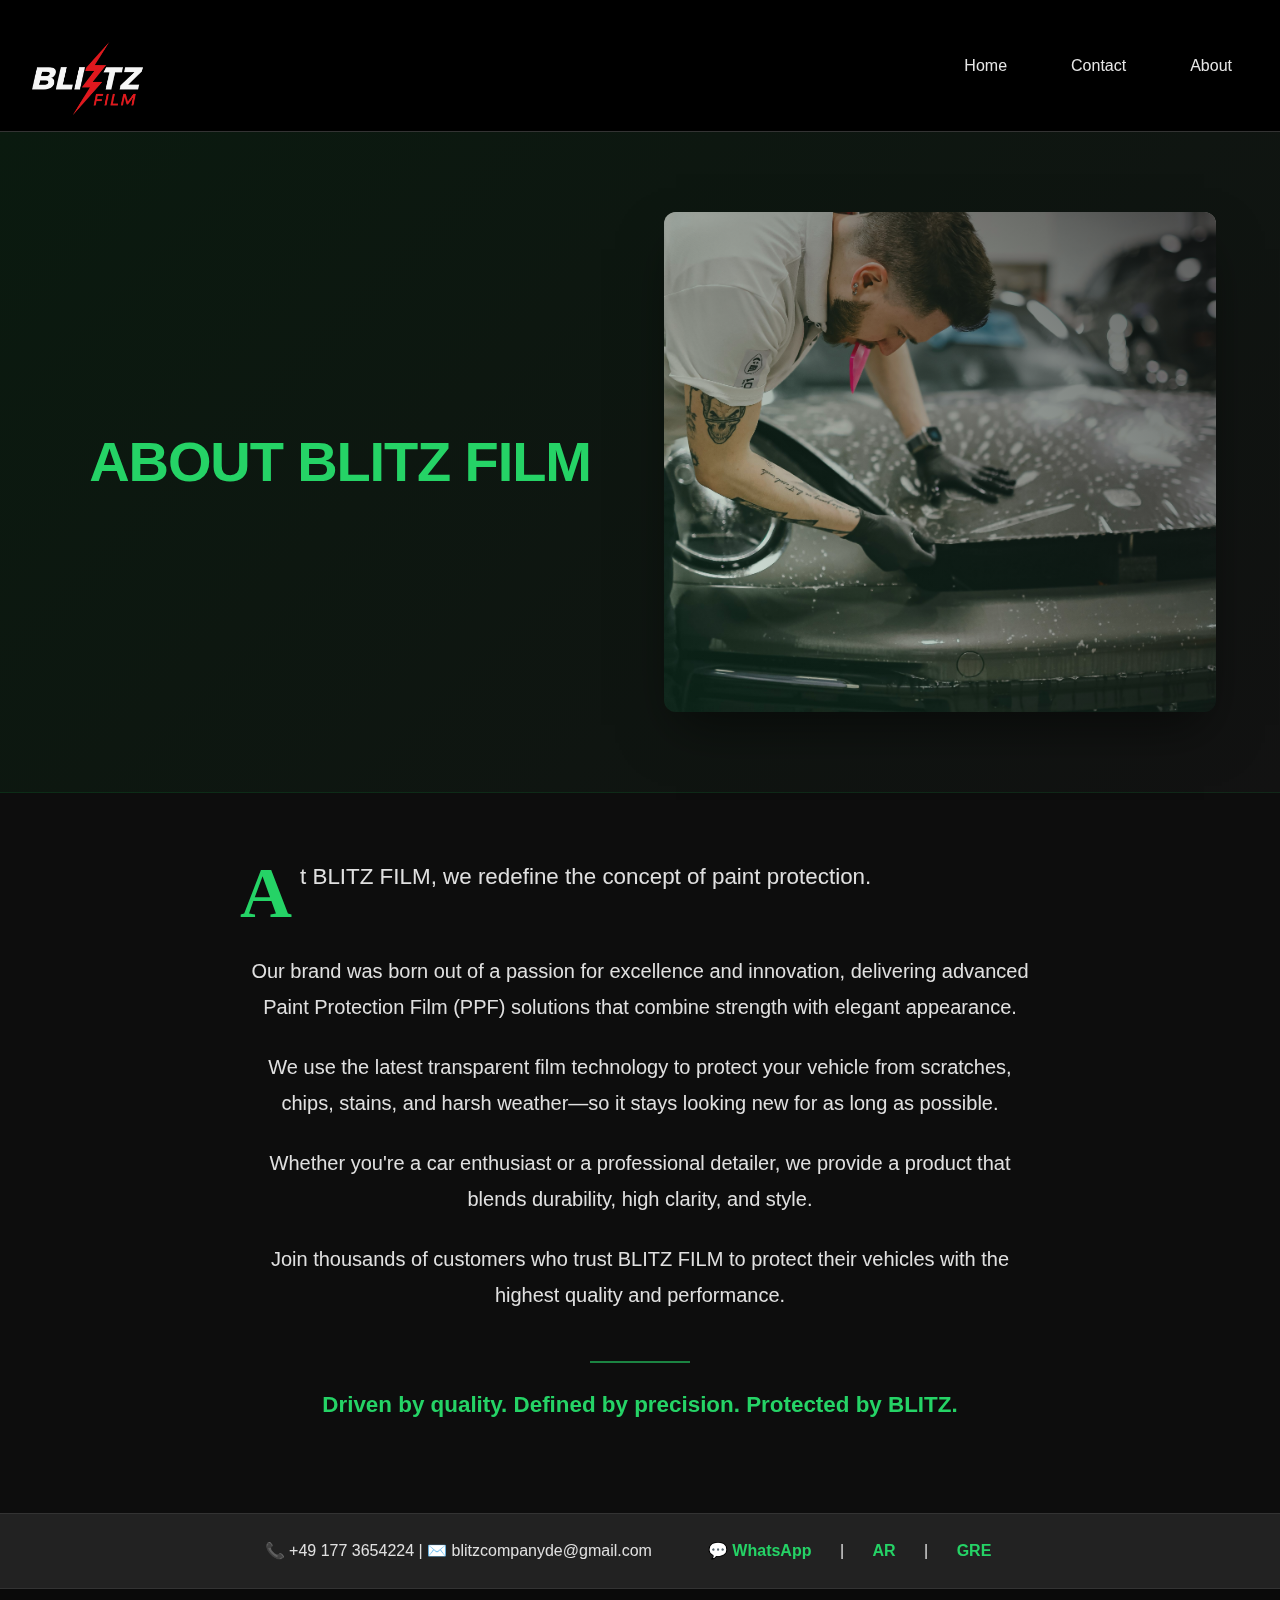
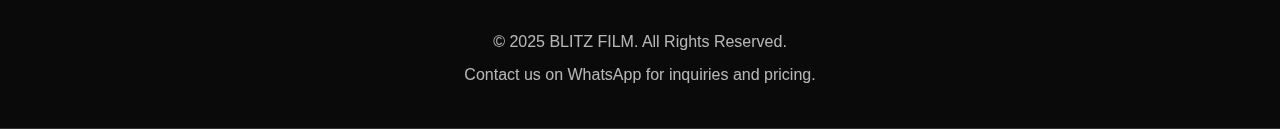
<file: about.html>
<!DOCTYPE html>
<html lang="en">
<head>
  <meta charset="UTF-8" />
  <meta name="viewport" content="width=device-width, initial-scale=1.0" />
  <title>About BLITZ FILM</title>

  <!-- Fonts & Global CSS -->
  <link rel="preconnect" href="https://fonts.googleapis.com" />
  <link href="https://fonts.googleapis.com/css2?family=Poppins:wght@300;400;600;800&display=swap" rel="stylesheet" />

  <!-- المهم: ضع style.css أولاً ثم about.css -->
  <link rel="stylesheet" href="style/style.css" />
  <link rel="stylesheet" href="style/about.css" />
</head>

<body>
  <!-- ===== Header ===== -->
  <header>
  <header>
    <div class="header-container">
      <img src="images/blitzfilm12.png" alt="BLITZ FILM logo" class="logo" />
      <nav role="navigation" aria-label="Main navigation">
        <button class="hamburger" aria-label="Toggle navigation menu" aria-expanded="false" aria-controls="nav-links"
          onclick="toggleMenu()">
          ☰
        </button>
        <div class="nav-links" id="nav-links">
          <a href="index.html">Home</a>
          <a href="contact.html">Contact</a>
          <a href="about.html">About</a>
        </div>
      </nav>
    </div>
  </header>

  <main>
    <!-- ===== Hero ===== -->
    <section class="hero-container">
      <div class="hero-text">About BLITZ FILM</div>
      <div class="hero-image">
        <img src="images/about.jpg" alt="About BLITZ FILM" />
      </div>
    </section>

    <!-- ===== About Text ===== -->
    <section class="about-text-container">
      <p><span class="bigA">A</span>t BLITZ FILM, we redefine the concept of paint protection.</p>
      <p>Our brand was born out of a passion for excellence and innovation, delivering advanced Paint Protection Film (PPF) solutions that combine strength with elegant appearance.</p>
      <p>We use the latest transparent film technology to protect your vehicle from scratches, chips, stains, and harsh weather—so it stays looking new for as long as possible.</p>
      <p>Whether you're a car enthusiast or a professional detailer, we provide a product that blends durability, high clarity, and style.</p>
      <p>Join thousands of customers who trust BLITZ FILM to protect their vehicles with the highest quality and performance.</p>
      <p class="highlight">Driven by quality. Defined by precision. Protected by BLITZ.</p>
    </section>
  </main>

  <!-- ===== Footer ===== -->
  <footer>
    <div class="top-contact-bar">
      <div class="container">
        📞 +49 177 3654224 | ✉️ blitzcompanyde@gmail.com
        <span class="lang-links">
          <a href="https://wa.me/491773654224" target="_blank">💬 WhatsApp</a> |
          <a href="#">AR</a> | <a href="#">GRE</a>
        </span>
      </div>
    </div>
    <div class="footer-content">
      <div class="container">
        <p>&copy; 2025 BLITZ FILM. All Rights Reserved.</p>
        <p>Contact us on WhatsApp for inquiries and pricing.</p>
      </div>
    </div>

  <!-- ===== Shared JavaScript (ضروري لقائمة الموبايل) ===== -->
  <script src="scripts/script.js"></script>
</body>
</html>
</file>
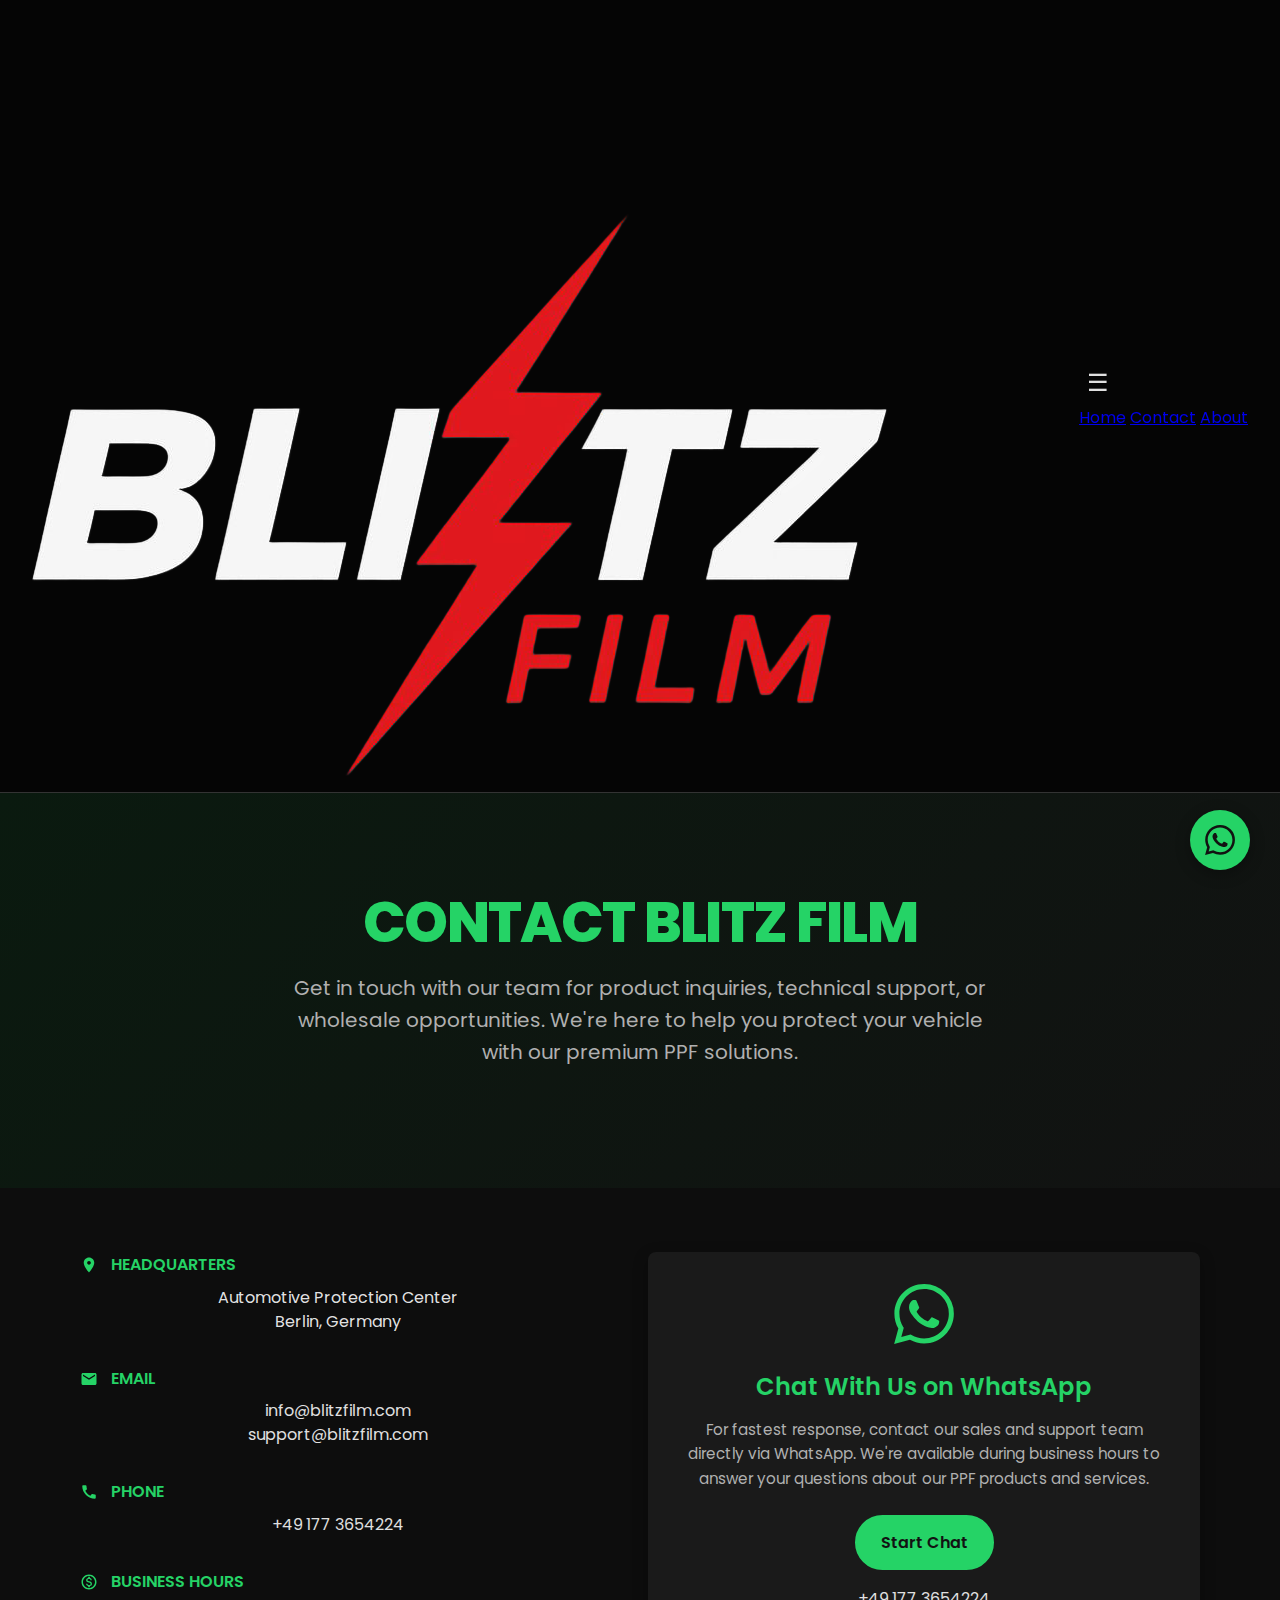
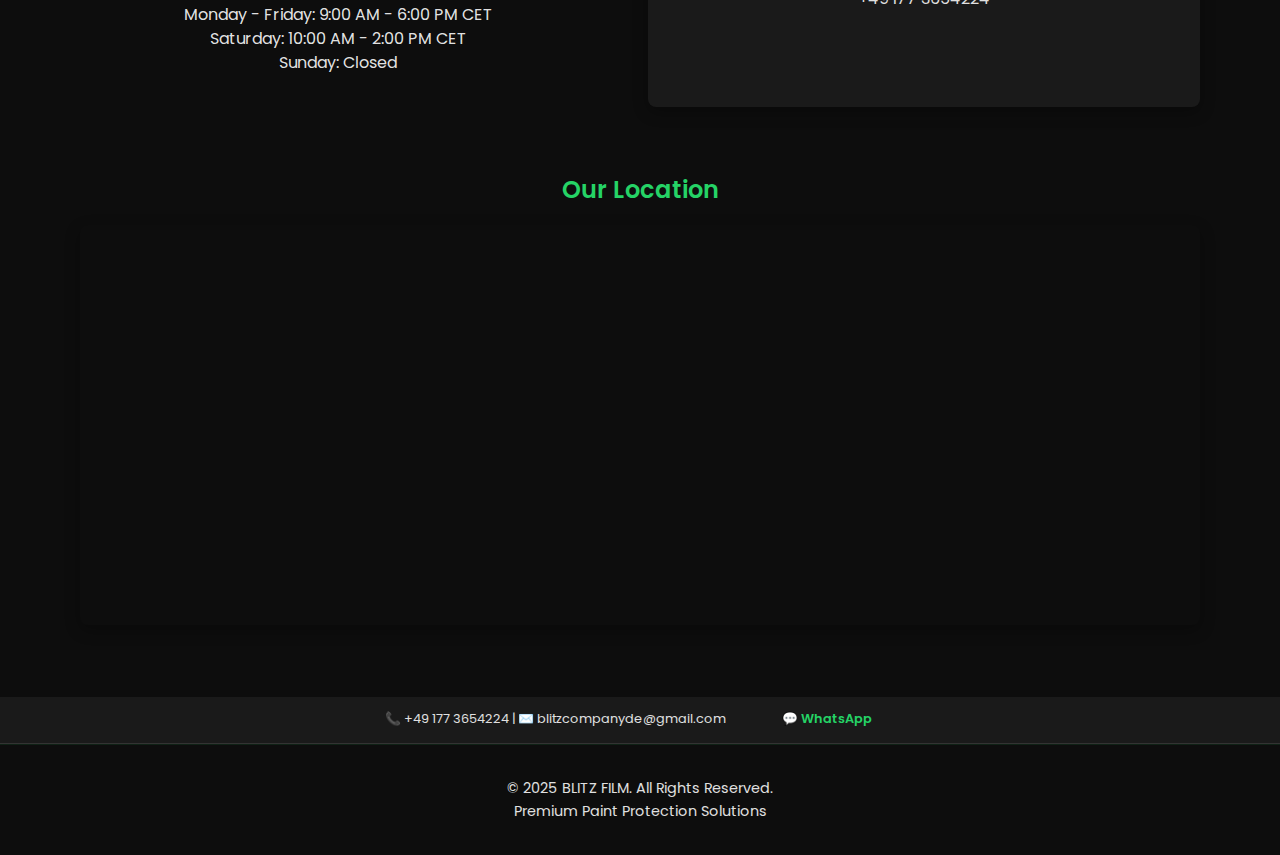
<file: contact.html>
<!DOCTYPE html>
<html lang="en">
<head>
  <meta charset="UTF-8">
  <meta name="viewport" content="width=device-width, initial-scale=1.0">
  <title>Contact BLITZ FILM - Premium Paint Protection</title>
  <link rel="preconnect" href="https://fonts.googleapis.com">
  <link rel="stylesheet" href="style/style.css">
  <link rel="stylesheet" href="style/contact.css">
  <link href="https://fonts.googleapis.com/css2?family=Poppins:wght@300;400;600;800&display=swap" rel="stylesheet">

</head>
<body>
  <header>
    <div class="header-container">
      <img src="images/blitzfilm12.png" alt="BLITZ FILM logo" />
<nav id="mainNav" aria-label="Main navigation">
  <button class="hamburger" aria-label="Toggle menu" aria-expanded="false" aria-controls="navLinks">
    &#9776;
  </button>
  <div class="Nav-Links" id="navLinks">
    <a href="index.html">Home</a>
    <a href="contact.html">Contact</a>
    <a href="about.html">About</a>
  </div>
</nav>
    </div>
  </header>

  <!-- Hero Section -->
  <section class="contact-hero">
    <h1>CONTACT BLITZ FILM</h1>
    <p>Get in touch with our team for product inquiries, technical support, or wholesale opportunities. We're here to help you protect your vehicle with our premium PPF solutions.</p>
  </section>

  <!-- WhatsApp Section -->
  <section class="whatsapp-section">
    <!-- Contact Information -->
    <div class="contact-info">
      <div class="contact-method">
        <div class="contact-label">
          <svg xmlns="http://www.w3.org/2000/svg" viewBox="0 0 24 24">
            <path d="M12 2C8.13 2 5 5.13 5 9c0 5.25 7 13 7 13s7-7.75 7-13c0-3.87-3.13-7-7-7zm0 9.5c-1.38 0-2.5-1.12-2.5-2.5s1.12-2.5 2.5-2.5 2.5 1.12 2.5 2.5-1.12 2.5-2.5 2.5z"/>
          </svg>
          HEADQUARTERS
        </div>
        <div class="contact-value">
          Automotive Protection Center<br>
          Berlin, Germany
        </div>
      </div>

      <div class="contact-method">
        <div class="contact-label">
          <svg xmlns="http://www.w3.org/2000/svg" viewBox="0 0 24 24">
            <path d="M20 4H4c-1.1 0-1.99.9-1.99 2L2 18c0 1.1.9 2 2 2h16c1.1 0 2-.9 2-2V6c0-1.1-.9-2-2-2zm0 4l-8 5-8-5V6l8 5 8-5v2z"/>
          </svg>
          EMAIL
        </div>
        <div class="contact-value">
          <a href="mailto:info@blitzfilm.com">info@blitzfilm.com</a><br>
          <a href="mailto:support@blitzfilm.com">support@blitzfilm.com</a>
        </div>
      </div>

      <div class="contact-method">
        <div class="contact-label">
          <svg xmlns="http://www.w3.org/2000/svg" viewBox="0 0 24 24">
            <path d="M20.01 15.38c-1.23 0-2.42-.2-3.53-.56-.35-.12-.74-.03-1.01.24l-1.57 1.97c-2.83-1.35-5.48-3.9-6.89-6.83l1.95-1.66c.27-.28.35-.67.24-1.02-.37-1.11-.56-2.3-.56-3.53 0-.54-.45-.99-.99-.99H4.19C3.65 3 3 3.24 3 3.99 3 13.28 10.73 21 20.01 21c.71 0 .99-.63.99-1.18v-3.45c0-.54-.45-.99-.99-.99z"/>
          </svg>
          PHONE
        </div>
        <div class="contact-value">
          <a href="tel:+491773654224">+49 177 3654224</a>
        </div>
      </div>

      <div class="contact-method">
        <div class="contact-label">
          <svg xmlns="http://www.w3.org/2000/svg" viewBox="0 0 24 24">
            <path d="M12 2C6.48 2 2 6.48 2 12s4.48 10 10 10 10-4.48 10-10S17.52 2 12 2zm0 18c-4.41 0-8-3.59-8-8s3.59-8 8-8 8 3.59 8 8-3.59 8-8 8zm.31-8.86c-1.77-.45-2.34-.94-2.34-1.67 0-.84.79-1.43 2.1-1.43 1.38 0 1.9.66 1.94 1.64h1.71c-.05-1.34-.87-2.57-2.49-2.97V5H10.9v1.69c-1.51.32-2.72 1.3-2.72 2.81 0 1.79 1.49 2.69 3.66 3.21 1.95.46 2.34 1.15 2.34 1.87 0 .53-.39 1.39-2.1 1.39-1.6 0-2.23-.72-2.32-1.64H8.04c.1 1.7 1.36 2.66 2.86 2.97V19h2.34v-1.67c1.52-.29 2.72-1.16 2.73-2.77-.01-2.2-1.9-2.96-3.66-3.42z"/>
          </svg>
          BUSINESS HOURS
        </div>
        <div class="contact-value">
          Monday - Friday: 9:00 AM - 6:00 PM CET<br>
          Saturday: 10:00 AM - 2:00 PM CET<br>
          Sunday: Closed
        </div>
      </div>
    </div>

    <!-- WhatsApp Box -->
    <div class="whatsapp-box">
      <svg class="whatsapp-icon" xmlns="http://www.w3.org/2000/svg" viewBox="0 0 24 24">
        <path d="M17.472 14.382c-.297-.149-1.758-.867-2.03-.967-.273-.099-.471-.148-.67.15-.197.297-.767.966-.94 1.164-.173.199-.347.223-.644.075-.297-.15-1.255-.463-2.39-1.475-.883-.788-1.48-1.761-1.653-2.059-.173-.297-.018-.458.13-.606.134-.133.298-.347.446-.52.149-.174.198-.298.298-.497.099-.198.05-.371-.025-.52-.075-.149-.669-1.612-.916-2.207-.242-.579-.487-.5-.669-.51-.173-.008-.371-.01-.57-.01-.198 0-.52.074-.792.372-.272.297-1.04 1.016-1.04 2.479 0 1.462 1.065 2.875 1.213 3.074.149.198 2.096 3.2 5.077 4.487.709.306 1.262.489 1.694.625.712.227 1.36.195 1.871.118.571-.085 1.758-.719 2.006-1.413.248-.694.248-1.289.173-1.413-.074-.124-.272-.198-.57-.347m-5.421 7.403h-.004a9.87 9.87 0 01-5.031-1.378l-.361-.214-3.741.982.998-3.648-.235-.374a9.86 9.86 0 01-1.51-5.26c.001-5.45 4.436-9.884 9.888-9.884 2.64 0 5.122 1.03 6.988 2.898a9.825 9.825 0 012.893 6.994c-.003 5.45-4.437 9.884-9.885 9.884m8.413-18.297A11.815 11.815 0 0012.05 0C5.495 0 .16 5.335.157 11.892c0 2.096.547 4.142 1.588 5.945L.057 24l6.305-1.654a11.882 11.882 0 005.683 1.448h.005c6.554 0 11.89-5.335 11.893-11.893a11.821 11.821 0 00-3.48-8.413z"/>
      </svg>
      <h3 class="whatsapp-title">Chat With Us on WhatsApp</h3>
      <p class="whatsapp-description">For fastest response, contact our sales and support team directly via WhatsApp. We're available during business hours to answer your questions about our PPF products and services.</p>
      <a href="https://wa.me/491773654224" class="whatsapp-btn" target="_blank">
        Start Chat
      </a>
      <span class="whatsapp-number">+49 177 3654224</span>
    </div>
  </section>

  <!-- Map Section -->
  <section class="map-container">
    <h3 class="map-title">Our Location</h3>
    <iframe src="https://www.google.com/maps/embed?pb=!1m18!1m12!1m3!1d2428.4096000000003!2d13.37509331580706!3d52.50793297981199!2m3!1f0!2f0!3f0!3m2!1i1024!2i768!4f13.1!3m3!1m2!1s0x47a851c655f20989%3A0x26bbfb4e84674c63!2sBerlin%2C%20Germany!5e0!3m2!1sen!2sus!4v1620000000000!5m2!1sen!2sus" 
            class="map-embed" 
            allowfullscreen="" 
            loading="lazy" 
            referrerpolicy="no-referrer-when-downgrade">
    </iframe>
  </section>

  <div class="top-contact-bar">
    <div class="container">
      📞 +49 177 3654224 | ✉️ blitzcompanyde@gmail.com
      <span class="lang-links">
        <a href="https://wa.me/491773654224" target="_blank">💬 WhatsApp</a>
      </span>
    </div>
  </div>

  <footer>
    <p>&copy; 2025 BLITZ FILM. All Rights Reserved.</p>
    <p>Premium Paint Protection Solutions</p>
  </footer>

  <!-- WhatsApp Float Button -->
  <a href="https://wa.me/491773654224" class="whatsapp-float" target="_blank" aria-label="Chat on WhatsApp">
    <svg xmlns="http://www.w3.org/2000/svg" viewBox="0 0 24 24">
      <path d="M17.472 14.382c-.297-.149-1.758-.867-2.03-.967-.273-.099-.471-.148-.67.15-.197.297-.767.966-.94 1.164-.173.199-.347.223-.644.075-.297-.15-1.255-.463-2.39-1.475-.883-.788-1.48-1.761-1.653-2.059-.173-.297-.018-.458.13-.606.134-.133.298-.347.446-.52.149-.174.198-.298.298-.497.099-.198.05-.371-.025-.52-.075-.149-.669-1.612-.916-2.207-.242-.579-.487-.5-.669-.51-.173-.008-.371-.01-.57-.01-.198 0-.52.074-.792.372-.272.297-1.04 1.016-1.04 2.479 0 1.462 1.065 2.875 1.213 3.074.149.198 2.096 3.2 5.077 4.487.709.306 1.262.489 1.694.625.712.227 1.36.195 1.871.118.571-.085 1.758-.719 2.006-1.413.248-.694.248-1.289.173-1.413-.074-.124-.272-.198-.57-.347m-5.421 7.403h-.004a9.87 9.87 0 01-5.031-1.378l-.361-.214-3.741.982.998-3.648-.235-.374a9.86 9.86 0 01-1.51-5.26c.001-5.45 4.436-9.884 9.888-9.884 2.64 0 5.122 1.03 6.988 2.898a9.825 9.825 0 012.893 6.994c-.003 5.45-4.437 9.884-9.885 9.884m8.413-18.297A11.815 11.815 0 0012.05 0C5.495 0 .16 5.335.157 11.892c0 2.096.547 4.142 1.588 5.945L.057 24l6.305-1.654a11.882 11.882 0 005.683 1.448h.005c6.554 0 11.89-5.335 11.893-11.893a11.821 11.821 0 00-3.48-8.413z"/>
    </svg>
  </a>

  <script src="scripts/script.js"></script>

</body>
</html>
</file>
<file: style/about.css>
/* General Page Styling */
body {
  background-color: #121212;
  color: #e0e0e0;
  font-family: 'Inter', Arial, sans-serif;
  margin: 0;
  padding: 0;
  line-height: 1.6;
}

html,
body {
  overflow-x: hidden;
}

/* ===== Hero Section ===== */
.hero-container {
  width: 100%;
  padding: 5rem 4rem;
  background: linear-gradient(135deg, #0a1a0f 0%, #121212 100%);
  display: flex;
  flex-wrap: wrap;
  align-items: center;
  justify-content: center;
  gap: 3rem;
  box-sizing: border-box;
  border-bottom: 1px solid rgba(37, 211, 102, 0.1);
}

.hero-text {
  flex: 1 1 300px;
  color: #25D366;
  font-weight: 800;
  font-size: 3.5rem;
  line-height: 1.1;
  letter-spacing: -0.02em;
  text-transform: uppercase;
}

.hero-text br {
  display: none;
}

.hero-image {
  flex: 1 1 300px;
  position: relative;
  overflow: hidden;
  border-radius: 12px;
  box-shadow: 0 25px 50px -12px rgba(0, 0, 0, 0.5);
}

.hero-image::before {
  content: '';
  position: absolute;
  top: 0;
  left: 0;
  right: 0;
  bottom: 0;
  background: linear-gradient(45deg, rgba(37, 211, 102, 0.1) 0%, rgba(18, 18, 18, 0.7) 100%);
  z-index: 1;
}

.hero-image img {
  width: 100%;
  max-height: 500px;
  object-fit: cover;
  display: block;
  transition: transform 0.5s ease;
}

.hero-image:hover img {
  transform: scale(1.03);
}

/* ===== About Section ===== */
.about-text-container {
  width: 100%;
  padding: 4rem 5rem;
  background-color: #0d0d0d;
  font-size: 1.25rem;
  line-height: 1.8;
  color: #e0e0e0;
  box-sizing: border-box;
}

.about-text-container p {
  margin-bottom: 1.5rem;
  max-width: 800px;
  margin-left: auto;
  margin-right: auto;
}

/* Drop cap using span instead of ::first-letter */
.about-text-container p:first-of-type {
  font-size: 1.4rem;
  display: flex;
  align-items: flex-start;
}

.about-text-container p:first-of-type .bigA {
  font-size: 4.5rem;
  font-family: Georgia, serif;
  color: #25D366;
  font-weight: bold;
  margin-right: 0.5rem;
  line-height: 1;
}

/* highlight line */
.highlight {
  font-weight: 700;
  color: #25D366;
  margin-top: 3rem;
  font-size: 1.4rem;
  text-align: center;
  position: relative;
  padding-top: 1.5rem;
}

.highlight::before {
  content: '';
  position: absolute;
  top: 0;
  left: 50%;
  transform: translateX(-50%);
  width: 100px;
  height: 2px;
  background: #25D366;
  opacity: 0.6;
}

/* ===== Responsive Styling ===== */
@media (max-width: 768px) {
  .hero-container {
    flex-direction: column;
    padding: 3rem 2rem;
    gap: 2rem;
  }

  .hero-text {
    font-size: 2.5rem;
    text-align: center;
  }

  .hero-text br {
    display: block;
  }

  .about-text-container {
    padding: 3rem 2rem;
  }

  .about-text-container p:first-of-type .bigA {
    font-size: 3rem;
  }
}
</file>
<file: style/contact.css>
:root {
  --primary: #25D366;
  --primary-dark: #128C7E;
  --dark: #121212;
  --darker: #0d0d0d;
  --dark-light: #1a1a1a;
  --text: #e0e0e0;
  --text-light: #b0b0b0;
}

* {
  box-sizing: border-box;
}

body {
  background-color: var(--dark);
  color: var(--text);
  font-family: 'Poppins', sans-serif;
  margin: 0;
  padding: 0;
  line-height: 1.6;
  overflow-x: hidden;
}



/* Navigation */
.hamburger {
  background: none;
  border: none;
  color: var(--text);
  font-size: 1.5rem;
  cursor: pointer;
  display: block;
  padding: 0.5rem;
}



/* Hero Section */
.contact-hero {
  width: 100%;
  padding: 3rem 1.5rem;
  background: linear-gradient(135deg, #0a1a0f 0%, #121212 100%);
  text-align: center;
}

.contact-hero h1 {
  color: var(--primary);
  font-weight: 800;
  font-size: 2.2rem;
  line-height: 1.2;
  letter-spacing: -0.03em;
  text-transform: uppercase;
  margin-bottom: 1rem;
}

.contact-hero p {
  font-size: 1rem;
  color: var(--text-light);
  max-width: 700px;
  margin: 0 auto 1.5rem;
}

/* WhatsApp Contact Section */
.whatsapp-section {
  display: flex;
  flex-direction: column;
  padding: 2rem 1.5rem;
  background-color: var(--darker);
  gap: 2rem;
}

.contact-info {
  width: 100%;
}

.contact-method {
  margin-bottom: 2rem;
}

.contact-label {
  color: var(--primary);
  font-weight: 600;
  font-size: 1rem;
  margin-bottom: 0.5rem;
  display: flex;
  align-items: center;
}

.contact-label svg {
  margin-right: 0.8rem;
  width: 18px;
  height: 18px;
  fill: var(--primary);
}

.contact-value {
  font-size: 1rem;
  margin-left: 1.8rem;
  line-height: 1.5;
}

.contact-value a {
  color: var(--text);
  text-decoration: none;
  transition: color 0.3s;
  word-break: break-all;
}

.contact-value a:hover {
  color: var(--primary);
}

/* WhatsApp Box */
.whatsapp-box {
  width: 100%;
  background-color: var(--dark-light);
  padding: 1.5rem;
  border-radius: 8px;
  box-shadow: 0 5px 15px rgba(0, 0, 0, 0.3);
  text-align: center;
}

.whatsapp-icon {
  width: 60px;
  height: 60px;
  margin-bottom: 1rem;
  fill: var(--primary);
}

.whatsapp-title {
  color: var(--primary);
  font-size: 1.5rem;
  margin-bottom: 0.75rem;
  font-weight: 600;
}

.whatsapp-description {
  margin-bottom: 1.5rem;
  color: var(--text-light);
  font-size: 0.95rem;
}

.whatsapp-btn {
  display: inline-block;
  background-color: var(--primary);
  color: var(--dark);
  text-decoration: none;
  padding: 0.8rem 1.5rem;
  font-size: 1rem;
  font-weight: 600;
  border-radius: 50px;
  transition: all 0.3s;
  border: 2px solid var(--primary);
}

.whatsapp-btn:hover {
  background-color: transparent;
  color: var(--primary);
}

.whatsapp-number {
  display: block;
  margin-top: 1rem;
  font-size: 1rem;
  color: var(--text);
}

/* Map Section */
.map-container {
  width: 100%;
  padding: 0 1.5rem 2rem;
  background-color: var(--darker);
}

.map-title {
  color: var(--primary);
  font-size: 1.5rem;
  margin-bottom: 1rem;
  font-weight: 600;
  text-align: center;
}

.map-embed {
  width: 100%;
  height: 300px;
  border: none;
  border-radius: 8px;
  box-shadow: 0 5px 15px rgba(0, 0, 0, 0.3);
}

/* Footer */
footer {
  background-color: var(--darker);
  padding: 1.5rem;
  text-align: center;
  border-top: 1px solid rgba(37, 211, 102, 0.1);
  font-size: 0.9rem;
}

.top-contact-bar {
  background-color: var(--dark-light);
  padding: 0.8rem 1rem;
  text-align: center;
  font-size: 0.8rem;
  overflow: hidden;
  white-space: nowrap;
  text-overflow: ellipsis;
}

.top-contact-bar .container {
  max-width: 100%;
  overflow: hidden;
  text-overflow: ellipsis;
}

.lang-links a {
  color: var(--primary);
  text-decoration: none;
  margin-left: 0.5rem;
}

.whatsapp-float {
  position: fixed;
  bottom: 20px;
  right: 20px;
  background-color: var(--primary);
  color: var(--dark);
  width: 50px;
  height: 50px;
  border-radius: 50%;
  display: flex;
  align-items: center;
  justify-content: center;
  box-shadow: 0 4px 15px rgba(0, 0, 0, 0.3);
  transition: all 0.3s;
  z-index: 100;
}

.whatsapp-float:hover {
  transform: scale(1.1);
}

.whatsapp-float svg {
  width: 25px;
  height: 25px;
  fill: var(--dark);
}

/* Tablet Styles */
@media (min-width: 768px) {
  .contact-hero {
    padding: 4rem 2rem;
  }

  .contact-hero h1 {
    font-size: 3rem;
  }

  .contact-hero p {
    font-size: 1.1rem;
  }

  .whatsapp-section {
    flex-direction: row;
    padding: 3rem 2rem;
    gap: 3rem;
  }

  .contact-info {
    flex: 1;
    padding-right: 2rem;
  }

  .whatsapp-box {
    flex: 1;
    padding: 2rem;
  }

  .map-container {
    padding: 0 2rem 3rem;
  }

  footer {
    padding: 2rem;
  }
}

/* Desktop Styles */
@media (min-width: 1024px) {
  .hamburger {
    display: block;
  }

  .nav-links {
    display: flex;
    flex-direction: row;
    position: static;
    background: none;
    box-shadow: none;
    width: auto;
    padding: 0;
  }


  .nav-links.active {
    display: flex;
    /* أو block حسب التنسيق */
    flex-direction: column;
    background: #000;
    /* حسب تصميمك */
    position: absolute;
    top: 100%;
    right: 0;
    left: 0;
    padding: 1rem;
    z-index: 999;
  }

  .nav-links a {
    margin-left: 1.5rem;
  }

  .contact-hero {
    padding: 6rem 5rem;
  }

  .contact-hero h1 {
    font-size: 3.5rem;
  }

  .contact-hero p {
    font-size: 1.25rem;
  }

  .whatsapp-section {
    padding: 4rem 5rem;
  }

  .map-container {
    padding: 0 5rem 4rem;
  }

  .map-embed {
    height: 400px;
  }

  footer {
    padding: 2rem 5rem;
  }

  .whatsapp-float {
    bottom: 30px;
    right: 30px;
    width: 60px;
    height: 60px;
  }

  .whatsapp-float svg {
    width: 30px;
    height: 30px;
  }
}

/* Accessibility Improvements */
a:focus,
button:focus {
  outline: 2px solid var(--primary);
  outline-offset: 2px;
}

.skip-link {
  position: absolute;
  top: -40px;
  left: 0;
  background: var(--primary);
  color: var(--dark);
  padding: 8px;
  z-index: 100;
  transition: top 0.3s;
}

.skip-link:focus {
  top: 0;
}
</file>
<file: style/style.css>
/* ==========================
   CSS Variables & Reset
   ========================== */
:root {
  --primary-color: #25D366;
  --primary-dark: #20bd5b;
  --background-dark: #111;
  --background-darker: #0a0a0a;
  --text-primary: #ffffff;
  --text-secondary: rgba(255, 255, 255, 0.9);
  --text-muted: rgba(255, 255, 255, 0.7);
  --accent-dark: #222;
  --border-color: #333;
  --glass-bg: rgba(0, 0, 0, 0.71);
  --shadow-primary: 0 8px 32px rgba(0, 0, 0, 0.3);
  --shadow-glow: 0 8px 20px rgba(37, 211, 102, 0.4);
  --transition-smooth: all 0.3s cubic-bezier(0.4, 0, 0.2, 1);
  --border-radius: 12px;
}

* {
  margin: 0;
  padding: 0;
  box-sizing: border-box;
  text-align: center;
}

/* ==========================
   Base & Global Styles
   ========================== */
body {
  font-family: 'Poppins', sans-serif;
  background-color: var(--background-dark);
  color: var(--text-primary);
  line-height: 1.6;
  overflow-x: hidden;
}

.container {
  max-width: 1200px;
  margin: 0 auto;
  padding: 0 1rem;
}

/* ==========================
   Header Styles
   ========================== */
header {
  background: var(--glass-bg);
  backdrop-filter: blur(10px);
  position: sticky;
  top: 0;
  z-index: 100;
  border-bottom: 1px solid var(--border-color);
}

.header-container {
  display: flex;
  align-items: center;
  justify-content: space-between;
  padding: 1rem 2rem;
  max-width: 100%;
  margin: 0 auto;
}

.logo {
  max-width: 120px;
  height: auto;
  transition: var(--transition-smooth);
}

.logo:hover {
  transform: scale(1.05);
}

/* ==========================
   Navigation
   ========================== */
.nav-links {
  display: flex;
  gap: 2rem;
  align-items: center;
}

.nav-links a {
  text-decoration: none;
  color: var(--text-secondary);
  font-weight: 500;
  padding: 0.5rem 1rem;
  border-radius: 6px;
  transition: var(--transition-smooth);
  position: relative;
}

.nav-links a:hover {
  color: var(--text-primary);
  background-color: rgba(37, 211, 102, 0.1);
  transform: translateY(-2px);
}

.nav-links a::after {
  content: '';
  position: absolute;
  bottom: -2px;
  left: 50%;
  width: 0;
  height: 2px;
  background: var(--primary-color);
  transition: var(--transition-smooth);
  transform: translateX(-50%);
}

.nav-links a:hover::after {
  width: 80%;
}

.hamburger {
  display: none;
  background: none;
  border: none;
  color: var(--text-primary);
  font-size: 1.5rem;
  cursor: pointer;
  padding: 0.5rem;
  border-radius: 6px;
  transition: var(--transition-smooth);
}

.hamburger:hover {
  background-color: rgba(255, 255, 255, 0.1);
}

/* ==========================
   Hero Section
   ========================== */
.hero {
  position: static;
  min-height: 40vh;
  display: flex;
  align-items: center;
  justify-content: flex-start;
  overflow: hidden;
}

.hero-video {
  position: absolute;
  top: 74px;
  left: 0;
  width: 100%;
  height: 45%;
  object-fit: cover;
  z-index: -2;
}

.hero::before {
  content: '';
  position: absolute;
  top: 0;
  left: 0;
  right: 0;
  bottom: 0;
  background: linear-gradient(135deg, rgba(0, 0, 0, 0.7) 0%, rgba(0, 0, 0, 0.4) 100%);
  z-index: -1;
}

.hero-content {
  max-width: 100%;
  margin-left: 0%;
  padding: 1rem;
  background: var(--glass-bg);
  backdrop-filter: blur(15px);
  border-radius: var(--border-radius);
  border: 2px solid rgba(255, 255, 255, 0.1);
  box-shadow: var(--shadow-primary);
  animation: slideInLeft 1s ease-out;
}

@keyframes slideInLeft {
  from {
    opacity: 0;
    transform: translateX(-50px);
  }

  to {
    opacity: 1;
    transform: translateX(0);
  }
}

.hero h1 {
  font-size: clamp(2rem, 5vw, 3.5rem);
  font-weight: 800;
  margin-bottom: 1rem;
  background: linear-gradient(135deg, var(--text-primary) 0%, var(--primary-color) 100%);
  background-clip: text;
  -webkit-background-clip: text;
  -webkit-text-fill-color: transparent;
}

.hero h2 {
  font-size: clamp(1.2rem, 3vw, 1.8rem);
  color: var(--primary-color);
  margin-bottom: 2rem;
  font-weight: 400;
}

.intro-text {
  font-size: 1.1rem;
  line-height: 1.8;
  margin-bottom: 1.5rem;
  color: var(--text-secondary);
  text-align: center;
}

.secondary-text {
  font-size: 1rem;
  color: var(--text-muted);
  margin-bottom: 2rem;
}

.section-divider {
  text-align: center;
  margin: 2rem 0;
  padding: 3rem 0;
  border-top: 1px solid var(--border-color);
  border-bottom: 1px solid var(--border-color);
}

.section-divider span {
  font-weight: 600;
  color: var(--primary-color);
  font-size: 1.3rem;
  text-transform: uppercase;
  letter-spacing: 1px;
}

/* ==========================
   Benefits Grid
   ========================== */
.benefits-grid {
  display: grid;
  grid-template-columns: repeat(auto-fit, minmax(280px, 1fr));
  gap: 1rem;
  margin: 2rem 0;
}

.benefit-item {
  display: flex;
  align-items: flex-start;
  gap: 1rem;
  padding: 1.5rem;
  background: rgba(37, 211, 102, 0.05);
  border: 1px solid rgba(37, 211, 102, 0.2);
  border-radius: var(--border-radius);
  transition: var(--transition-smooth);
  position: relative;
  overflow: hidden;
}

.benefit-item::before {
  content: '';
  position: absolute;
  top: 0;
  left: 0;
  width: 4px;
  height: 100%;
  background: var(--primary-color);
  transform: scaleY(0);
  transition: var(--transition-smooth);
}

.benefit-item:hover {
  transform: translateY(-5px);
  box-shadow: var(--shadow-glow);
  border-color: var(--primary-color);
}

.benefit-item:hover::before {
  transform: scaleY(1);
}

.benefit-icon {
  width: 24px;
  height: 24px;
  fill: var(--primary-color);
  flex-shrink: 0;
  margin-top: 2px;
}

.benefit-item span {
  font-size: 1rem;
  font-weight: 500;
  color: var(--text-secondary);
  line-height: 1.5;
}

/* ==========================
   Call to Action
   ========================== */
.global-presence {
  text-align: center;
  font-size: 1rem;
  color: var(--text-muted);
  margin: 2.5rem 0;
  padding: 1.5rem;
  background: rgba(255, 255, 255, 0.02);
  border-radius: var(--border-radius);
  position: relative;
}

.global-presence::before {
  content: "🌍";
  font-size: 2rem;
  display: block;
  margin-bottom: 0.5rem;
}

.closing-statement {
  font-size: 1.2rem;
  font-weight: 600;
  text-align: center;
  margin: 2rem 0;
  color: var(--text-primary);
}

.cta-button {
  display: inline-block;
  width: 100%;
  padding: 1.25rem 2rem;
  background: linear-gradient(135deg, var(--primary-color) 0%, var(--primary-dark) 100%);
  color: var(--background-darker);
  font-weight: 700;
  font-size: 1.1rem;
  text-decoration: none;
  text-align: center;
  border-radius: var(--border-radius);
  transition: var(--transition-smooth);
  text-transform: uppercase;
  letter-spacing: 1px;
  box-shadow: var(--shadow-primary);
  position: relative;
  overflow: hidden;
}

.cta-button::before {
  content: '';
  position: absolute;
  top: 0;
  left: -100%;
  width: 100%;
  height: 100%;
  background: linear-gradient(90deg, transparent, rgba(255, 255, 255, 0.3), transparent);
  transition: left 0.5s;
}

.cta-button:hover {
  transform: translateY(-3px);
  box-shadow: 0 12px 40px rgba(37, 211, 102, 0.4);
}

.cta-button:hover::before {
  left: 100%;
}

/* ==========================
   Content Sections
   ========================== */
.section {
  padding: 5rem 0;
  position: relative;
}

.section:nth-child(even) {
  background: var(--background-darker);
}

.section h2 {
  font-size: 2.5rem;
  font-weight: 700;
  margin-bottom: 2rem;
  text-align: center;
  background: linear-gradient(135deg, var(--text-primary) 0%, var(--primary-color) 100%);
  background-clip: text;
  -webkit-background-clip: text;
  -webkit-text-fill-color: transparent;
}

.section p {
  font-size: 1.1rem;
  line-height: 1.8;
  max-width: 800px;
  margin: 0 auto 2rem;
  text-align: center;
  color: var(--text-secondary);
}

.row {
  display: grid;
  grid-template-columns: repeat(auto-fit, minmax(250px, 1fr));
  gap: 2rem;
  margin-top: 3rem;
}

.benefit {
  background: var(--accent-dark);
  padding: 2rem;
  border-radius: var(--border-radius);
  text-align: center;
  transition: var(--transition-smooth);
  border: 1px solid var(--border-color);
  position: relative;
  overflow: hidden;
}

.benefit::before {
  content: '';
  position: absolute;
  top: 0;
  left: 0;
  right: 0;
  height: 4px;
  background: linear-gradient(90deg, var(--primary-color), var(--primary-dark));
  transform: scaleX(0);
  transition: var(--transition-smooth);
}

.benefit:hover {
  transform: translateY(-8px);
  box-shadow: var(--shadow-primary);
  border-color: var(--primary-color);
}

.benefit:hover::before {
  transform: scaleX(1);
}

.divider {
  border: none;
  height: 2px;
  background: linear-gradient(90deg, transparent, var(--primary-color), transparent);
  margin: 3rem 0;
}

/* ==========================
   Footer
   ========================== */
footer {
  background: var(--background-darker);
  border-top: 1px solid var(--border-color);
}

.top-contact-bar {
  background: var(--accent-dark);
  padding: 1.5rem 0;
  text-align: center;
  border-bottom: 1px solid var(--border-color);
}

.top-contact-bar .container {
  display: flex;
  justify-content: center;
  align-items: center;
  flex-wrap: wrap;
  gap: 2rem;
}

.contact-info {
  font-size: 1rem;
  color: var(--text-secondary);
}

.lang-links a {
  color: var(--primary-color);
  text-decoration: none;
  margin: 0 0.5rem;
  padding: 0.5rem 1rem;
  border-radius: 6px;
  transition: var(--transition-smooth);
  font-weight: 600;
}

.lang-links a:hover {
  background-color: rgba(37, 211, 102, 0.1);
  transform: translateY(-2px);
}

.footer-content {
  padding: 2rem 0;
  text-align: center;
  color: var(--text-muted);
}

.footer-content p {
  margin: 0.5rem 0;
}

/* ==========================
   WhatsApp Button
   ========================== */
.whatsapp {
  position: fixed;
  bottom: 2rem;
  right: 2rem;
  background: var(--primary-color);
  color: var(--background-darker);
  padding: 1rem 1.5rem;
  border-radius: 50px;
  text-decoration: none;
  font-weight: 700;
  font-size: 0.9rem;
  box-shadow: var(--shadow-primary);
  z-index: 1000;
  transition: var(--transition-smooth);
  display: flex;
  align-items: center;
  gap: 0.5rem;
}

.whatsapp:hover {
  transform: translateY(-3px) scale(1.05);
  box-shadow: var(--shadow-glow);
}

.whatsapp::before {
  content: "💬";
  font-size: 1.2rem;
}

/* ==========================
   Mobile Responsive
   ========================== */
@media (max-width: 768px) {
  .header-container {
    padding: 1rem;
  }

  .hamburger {
    display: block;
  }

  .nav-links {
    position: fixed;
    top: 0;
    right: -100%;
    height: 100vh;
    width: 80%;
    max-width: 300px;
    background: var(--background-darker);
    flex-direction: column;
    justify-content: center;
    align-items: center;
    transition: right 0.3s ease;
    backdrop-filter: blur(20px);
    border-left: 1px solid var(--border-color);
  }

  .nav-links.active {
    right: 0;
  }

  .nav-links a {
    font-size: 1.2rem;
    padding: 1rem 2rem;
    width: 100%;
    text-align: center;
  }

  .hero {
    min-height: 38vh;
    align-items: flex-start;
    padding-top: 2rem;
  }

  .hero-content {
    margin: 0 1rem;
    padding: 2rem;
    max-width: none;
    width: calc(100% - 2rem);
  }

  .benefits-grid {
    grid-template-columns: 1fr;
    gap: 1.5rem;
  }

  .benefit-item {
    padding: 1.25rem;
  }

  .section {
    padding: 3rem 0;
  }

  .section h2 {
    font-size: 2rem;
  }

  .row {
    grid-template-columns: 1fr;
    gap: 1.5rem;
  }

  .top-contact-bar .container {
    flex-direction: column;
    gap: 1rem;
  }

  .whatsapp {
    bottom: 1rem;
    right: 1rem;
    padding: 0.8rem 1.2rem;
  }
}

@media (max-width: 480px) {
  .hero-content {
    padding: 1.5rem;
  }

  .benefits-grid {
    margin: 1.5rem -0.5rem;
  }

  .benefit-item {
    margin: 0 0.5rem;
  }
}

/* ==========================
   Accessibility & Performance
   ========================== */
@media (prefers-reduced-motion: reduce) {

  *,
  *::before,
  *::after {
    animation-duration: 0.01ms !important;
    animation-iteration-count: 1 !important;
    transition-duration: 0.01ms !important;
  }
}

@media (prefers-color-scheme: light) {
  /* Add light mode support if needed */
}

/* Focus styles for accessibility */
a:focus,
button:focus {
  outline: 2px solid var(--primary-color);
  outline-offset: 2px;
}

/* Smooth scrolling */
html {
  scroll-behavior: smooth;
}

/* ==========================
   Loading States & Error Handling
   ========================== */

/* Loading states */
body:not(.loaded) .hero-content {
  opacity: 0;
}

body.loaded .hero-content {
  opacity: 1;
  transition: opacity 1s ease-in-out;
}



/* Improved focus management */
.nav-links.active a:first-child {
  outline: 2px solid var(--primary-color);
}

/* Better mobile menu positioning */
@media (max-width: 768px) {
  .nav-links {
    box-shadow: -5px 0 20px rgba(0, 0, 0, 0.5);
  }

  .nav-links.active {
    backdrop-filter: blur(20px);
    -webkit-backdrop-filter: blur(20px);
  }
}

/* Fallback for browsers without backdrop-filter support */
@supports not (backdrop-filter: blur(10px)) {
  header {
    background: rgba(0, 0, 0, 0.9);
  }

  .hero-content {
    background: rgba(0, 0, 0, 0.85);
  }

  @media (max-width: 768px) {
    .nav-links.active {
      background: rgba(10, 10, 10, 0.95);
    }
  }
}

/* High contrast mode support */
@media (prefers-contrast: high) {
  :root {
    --text-secondary: #ffffff;
    --text-muted: #ffffff;
    --border-color: #ffffff;
  }
}

/* Reduced transparency for better readability */
@media (prefers-reduced-transparency: reduce) {

  .hero-content,
  header {
    backdrop-filter: none;
    background: rgba(0, 0, 0, 0.9);
  }
}



/* Video fallback styles */
.hero-video-fallback {
  position: absolute;
  top: 0;
  left: 0;
  width: 100%;
  height: 100%;
  background: linear-gradient(135deg, #111 0%, #222 50%, #333 100%);
  z-index: -3;
}
</file>
